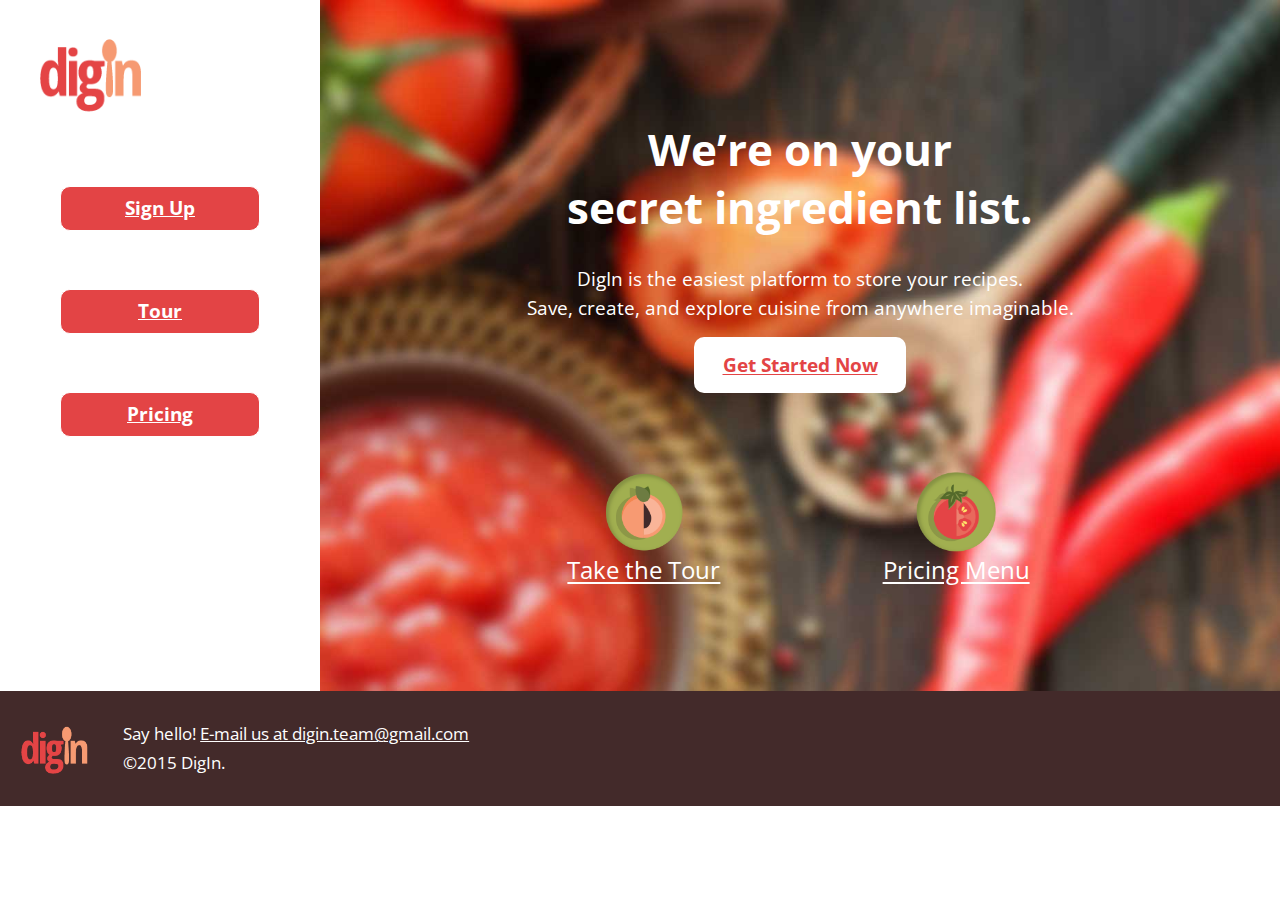
<file: index.html>
<!DOCTYPE html>
<html lang="en-ca">
<head>
  <link href="images/favicon.ico" rel="shortcut icon">
  <meta charset="utf-8">
  <title>Store recipes online | DigIn</title>
  <link href="css/modules.css" rel="stylesheet">
  <link href="css/type.css" rel="stylesheet">
  <link href="css/grid.css" rel="stylesheet">
  <link href="css/main.css" rel="stylesheet">
  <meta name="handheldfriendly" content="true">
  <meta name="mobileoptimized" content="240">
  <meta name="viewport" content="width=device-width,intial-scale=1">
  <link href='https://fonts.googleapis.com/css?family=Open+Sans+Condensed:300,700' rel='stylesheet' type='text/css'>

</head>
<body>

  <ul class="skip-links">
    <li><a href="#main">Skip to main content</a></li>
    <li><a href="#nav">Skip to navigation</a></li>
  </ul>

<div class="grid">
<header id="top" class="unit xs-1 s-1 m-1-4 l-1-4 pad-t pad-b">
  <div class="grid">
<div class="unit xs-1-2 s-1-2 m-1 l-1">
  <a  class="masthead" role="banner" href="index.html"><img class="gutter text-center headerlogo" src="images/logo.png" alt="DigIn"></a>
</div>

<div class="unit xs-1-2 s-1-2 m-1 l-1 gutter">
   <nav class="pad-t" role="navigation">
     <input type="checkbox" class="nav-check" id="nav-check">
     <label class="nav-label" for="nav-check"><img src="images/toggle.png" alt="open navigation."></label>

      <ul class="list-group text-center bold button nav">
        <li class="pad-t pad-b"><a class="gutter island-1-4" href="signup.html">Sign Up</a></li>
        <li class="pad-t pad-b"><a class="gutter island-1-4" href="tour.html">Tour</a></li>
        <li class="pad-t pad-b"><a class="gutter island-1-4" href="pricing.html">Pricing</a></li>
      </ul>
  </nav>

  </div>
</header>


<main role="main" id="main" class="unit xs-1 s-1 m-3-4 l-3-4">
<div class="text-center">
<div class="hero">
<div class="hero-content">
    <h1 class="yotta">We’re on your<br>secret ingredient list.</h1>
    <p>DigIn is the easiest platform to store your recipes.<br>Save, create, and explore cuisine from anywhere imaginable.</p>

    <div class="grid xs-1 s-1 m-1 l-1 xl-1 pad-b  herobutton">
      <div class="unit xs-1 s-1 m-1 l-1 xl-1 pad-b-2">
        <a class="bold gutter pad-top-half pad-bottom-half" href="signup.html">Get Started Now</a>
      </div>
    </div>


    <div class="unit xs-1 s-1 m-1-3 l-1-3 push-0 text-center buckets padding-bottom pad-t">
          <div class="">
            <a href="tour.html"><img class="iconimg" src="images/peach.png" alt="peach icon."></a>
              <a href="tour.html" class="push-0 giga text-center pad-t-1-2 whitelink">Take the Tour</a>

          </div>
        </div>


    <div class="unit xs-1 s-1 m-1-3 l-1-3 push-0 text-center buckets padding-bottom pad-t">
      <div class="">
        <a href="tour.html"><img class="iconimg" src="images/tomato.png" alt="tomato icon."></a>
        <a href="pricing.html" class="push-0 giga text-center pad-t-1-2 whitelink">Pricing Menu</a>
      </div>
  </div>
</div>
</div>

  </div>
</main>
</div>

<footer role="contentinfo" class="pad-t">
<div class="unit xs-1 s-1 m-1 l-1">
     <div class="unit xs-1 s-1 m-1 l-1">
       <div class="media">
         <div class="media__img gutter-1-2">
           <img class="logo" src="images/logo.png" alt="DigIn">
         </div>
         <div class="media__body gutter-1-2">
           <p class="milli">Say hello! <a class="whitelink" href="">E-mail us at digin.team@gmail.com</a><br>©2015 DigIn.</br></p>
         </div>
       </div>
     </div>
   </div>
</footer>

</body>
</html>
</file>
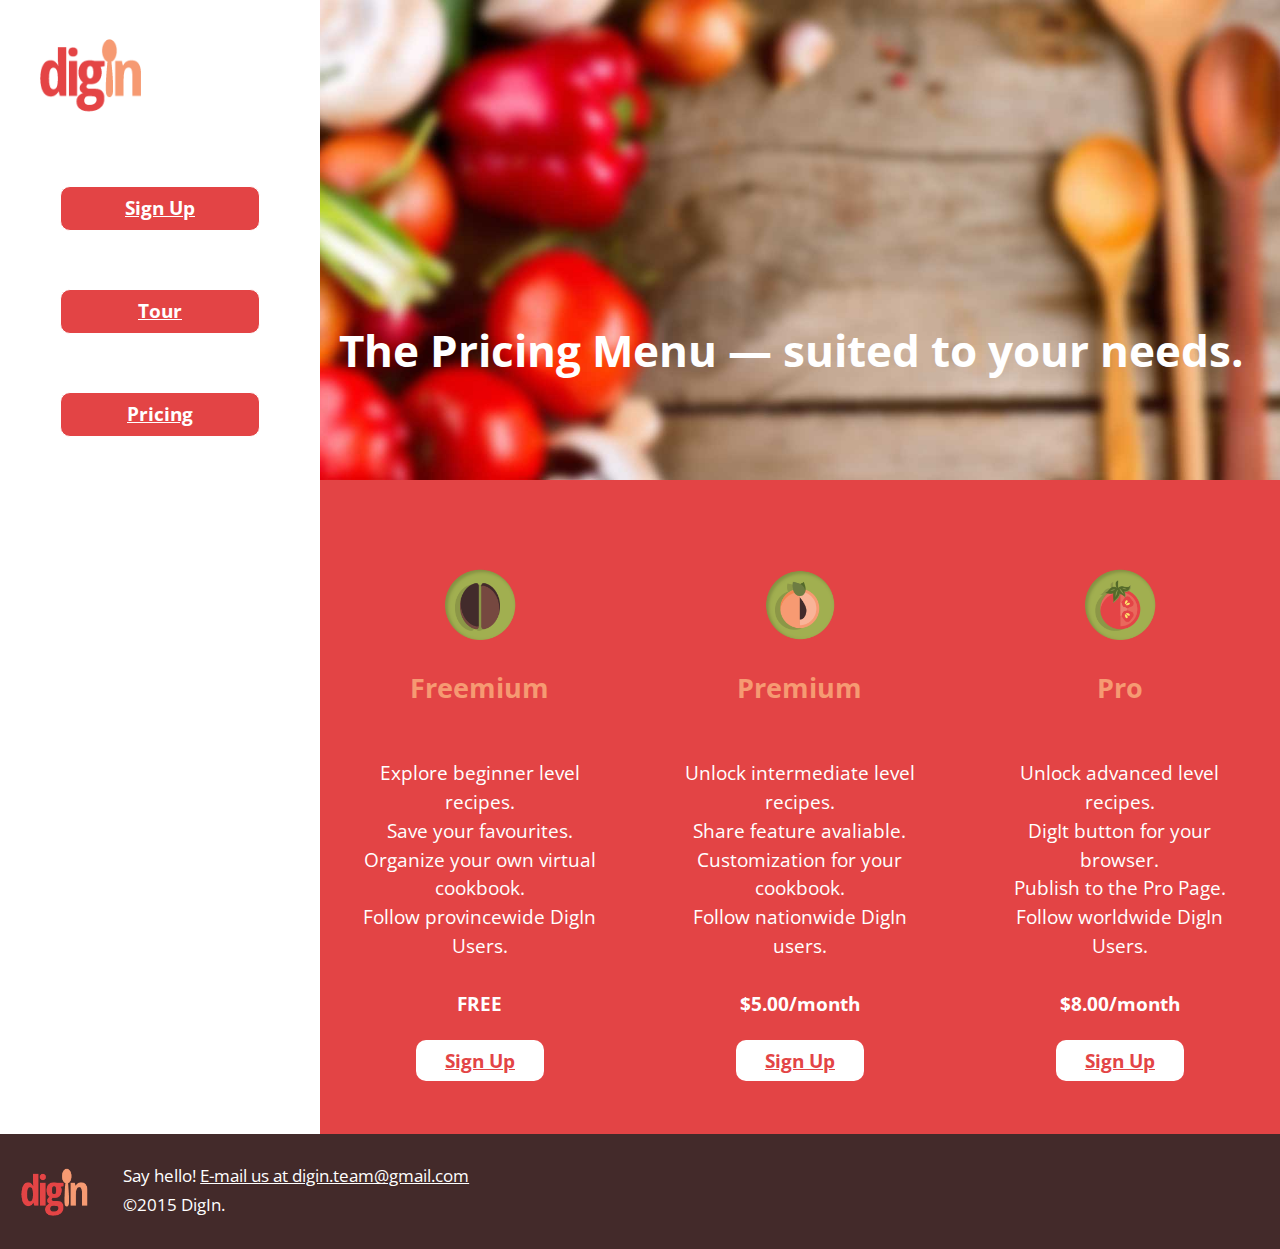
<file: pricing.html>
<!DOCTYPE html>
<html lang="en-ca">
<head>
  <link href="images/favicon.ico" rel="shortcut icon">
  <meta charset="utf-8">
  <title>Store recipes online | DigIn</title>
  <link href="css/modules.css" rel="stylesheet">
  <link href="css/type.css" rel="stylesheet">
  <link href="css/grid.css" rel="stylesheet">
  <link href="css/main.css" rel="stylesheet">
  <meta name="handheldfriendly" content="true">
  <meta name="mobileoptimized" content="240">
  <meta name="viewport" content="width=device-width,intial-scale=1">
  <link href='https://fonts.googleapis.com/css?family=Open+Sans+Condensed:300,700' rel='stylesheet' type='text/css'>

  <ul class="skip-links">
    <li><a href="#main">Skip to main content</a></li>
    <li><a href="#nav">Skip to navigation</a></li>
  </ul>

  <div class="grid">
  <header id="top" class="unit xs-1 s-1 m-1-4 l-1-4 pad-t pad-b">
  <div class="grid">
  <div class="unit xs-1-2 s-1-2 m-1 l-1">
  <a  class="masthead" role="banner" href="index.html"><img class="gutter text-center headerlogo" src="images/logo.png" alt="DigIn"></a>
  </div>

  <div class="unit xs-1-2 s-1-2 m-1 l-1 gutter">
   <nav class="pad-t" role="navigation">
     <input type="checkbox" class="nav-check" id="nav-check">
     <label class="nav-label" for="nav-check"><img src="images/toggle.png" alt="open navigation."></label>

      <ul class="list-group text-center bold button nav">
        <li class="pad-t pad-b"><a class="gutter island-1-4" href="signup.html">Sign Up</a></li>
        <li class="pad-t pad-b"><a class="gutter island-1-4" href="tour.html">Tour</a></li>
        <li class="pad-t pad-b"><a class="gutter island-1-4" href="pricing.html">Pricing</a></li>
      </ul>
  </nav>

  </div>
  </header>


  <main id="main" class="unit xs-1 s-1 m-3-4 l-3-4">
    <div class="text-left">
      <div class="hero2">
      <div class="hero-content2">
      <h2 class="yotta">The Pricing Menu — suited to your needs.</h2>
    </div>
  </div>
  </div>


<div class="grid">

  <div class="unit xs-1 s-1 m-1-3 l-1-3 gutter pad-t-2 pad-b text-center">
    <h3 class="bean">Freemium</h3>
    <ul class="list-group">

      <li>Explore beginner level recipes.</li>
      <li>Save your favourites.</li>
      <li>Organize your own virtual cookbook.</li>
      <li>Follow provincewide DigIn Users.</li>
    </ul>
      <p class="bold">FREE</p>
    <div class="herobutton pad-b"><a class="bold gutter island-1-4" href="signup.html">Sign Up</a></div>
</div>


  <div class="unit xs-1 s-1 m-1-3 l-1-3 gutter pad-t-2 pad-b text-center">
    <h3 class="peach">Premium</h3>
    <ul class="list-group">
      <li>Unlock intermediate level recipes.</li>
      <li>Share feature avaliable.</li>
      <li>Customization for your cookbook.</li>
      <li>Follow nationwide DigIn users.</li>
    </ul>
    <p class="bold">$5.00/month</p>
    <div class="herobutton pad-b"><a class="bold gutter island-1-4" href="signup.html">Sign Up</a></div>
</div>


  <div class="unit xs-1 s-1 m-1-3 l-1-3 gutter pad-t-2 pad-b text-center">
    <h3 class="tomato">Pro</h3>
    <ul class="list-group">
      <li>Unlock advanced level recipes.</li>
      <li>DigIt button for your browser.</li>
      <li>Publish to the Pro Page.</li>
      <li>Follow worldwide DigIn Users.</li>
    </ul>
    <p class="bold">$8.00/month</p>
    <div class="herobutton pad-b"><a class="bold gutter island-1-4" href="signup.html">Sign Up</a></div>
</div>



</main>


  </div>
</div>

<footer role="contentinfo" class="pad-t">
<div class="unit xs-1 s-1 m-1 l-1">
     <div class="unit xs-1 s-1 m-1 l-1">
       <div class="media">
         <div class="media__img gutter-1-2">
           <img class="logo" src="images/logo.png" alt="DigIn">
         </div>
         <div class="media__body gutter-1-2">
           <p class="milli">Say hello! <a class="whitelink" href="">E-mail us at digin.team@gmail.com</a><br>©2015 DigIn.</br></p>
         </div>
       </div>
     </div>
   </div>
</footer>


</body>
</html>
</file>
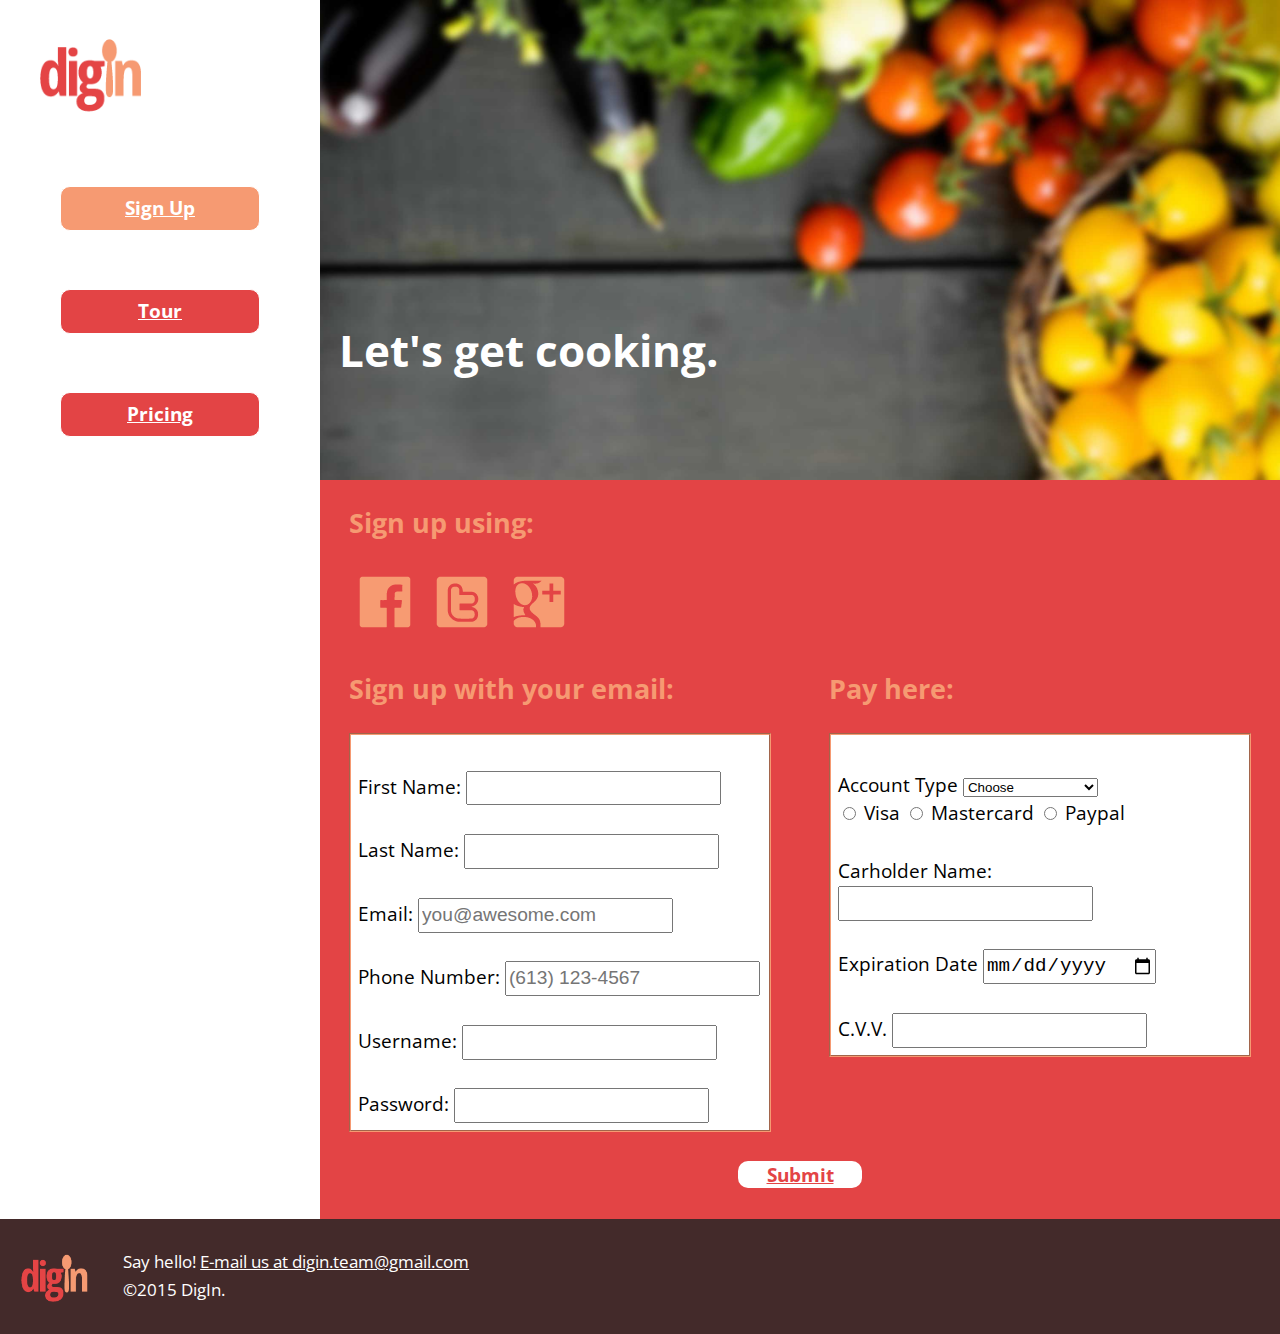
<file: signup.html>
<!DOCTYPE html>
<html lang="en-ca">
<head>
  <link href="images/favicon.ico" rel="shortcut icon">
  <meta charset="utf-8">
  <title>Store recipes online | DigIn</title>
  <link href="css/modules.css" rel="stylesheet">
  <link href="css/type.css" rel="stylesheet">
  <link href="css/grid.css" rel="stylesheet">
  <link href="css/main.css" rel="stylesheet">
  <meta name="handheldfriendly" content="true">
  <meta name="mobileoptimized" content="240">
  <meta name="viewport" content="width=device-width,intial-scale=1">
  <link href='https://fonts.googleapis.com/css?family=Open+Sans+Condensed:300,700' rel='stylesheet' type='text/css'>

</head>
<body>

  <ul class="skip-links">
    <li><a href="#main">Skip to main content</a></li>
    <li><a href="#nav">Skip to navigation</a></li>
  </ul>

<div class="grid">
<header id="top" class="unit xs-1 s-1 m-1-4 l-1-4 pad-t pad-b">
  <div class="grid">
<div class="unit xs-1-2 s-1-2 m-1 l-1">
  <a  class="masthead" role="banner" href="index.html"><img class="gutter text-center headerlogo" src="images/logo.png" alt="DigIn"></a>
</div>


<div class="unit xs-1-2 s-1-2 m-1 l-1">
   <nav class="pad-t" role="navigation">
     <input type="checkbox" class="nav-check" id="nav-check">
     <label class="nav-label" for="nav-check"><img src="images/toggle.png" alt="open navigation."></label>

      <ul class="list-group text-center bold button nav">
        <li class="pad-t pad-b"><a class="gutter island-1-4 active" href="signup.html">Sign Up</a></li>
        <li class="pad-t pad-b"><a class="gutter island-1-4" href="tour.html">Tour</a></li>
        <li class="pad-t pad-b"><a class="gutter island-1-4" href="pricing.html">Pricing</a></li>
      </ul>
  </nav>
  </div>
  </div>
</header>


  <main role="main" id="main" class="unit xs-1 s-1 m-3-4 l-3-4">
    <div class="text-left">
      <div class="hero4">
      <div class="hero-content4">
      <h2 class="yotta">Let's get cooking.</h2>
    </div>
  </div>
  </div>
<div class="unit xs-1 s-1 m-1-2 gutter">
  <h3 class="pad-t"> Sign up using:</h3>
  <a href="https://www.facebook.com/"><img src="images/facebook.png"></a>
  <a href="https://twitter.com/?lang=en"><img src="images/twitter.png"></a>
  <a href="https://plus.google.com/getstarted/getstarted?fww=1"><img src="images/google.png"></a>

</div>

<form action="https://formspree.io/bisa0014@algonquinlive.com" method="post">

  <div class="grid">
<div class="unit xs-1 s-1 m-1-2 l-1-2 gutter">
<h3 class="pad-t"> Sign up with your email:</h3>
<fieldset>

<div class="pad-t">
  <label for="First Name">First Name:</label>
  <input id="First Name" required name="First Name">
</div>

<div class="pad-t">
  <label for="Last Name">Last Name:</label>
  <input id="Last Name" required name="Last Name">
</div>


  <div class="pad-t">
    <label  for="email">Email:</label>
    <input id="email" type="email" name="email" required placeholder="you@awesome.com">
  </div>

  <div class="pad-t">
    <label  for="Phone Number">Phone Number:</label>
    <input id="Phone Number" type="tel" name="Phone Number" required placeholder="(613) 123-4567">
  </div>

  <div class="pad-t">
    <label  for="username">Username:</label>
    <input id="username" type="username" name="username">
  </div>

  <div class="pad-t">
    <label  for="password">Password:</label>
    <input id="password" type="password" name="password">
  </div>


</fieldset>
</div>

<div class="unit xs-1 s-1 m-1-2 l-1-2 gutter">
  <h3 class="pad-t">Pay here:</h3>
<fieldset>
  <div class="pad-t">
    <label for="account type">Account Type</label>
    <select id="account type" name="_account type">
      <option>Choose</option>
      <option>Freemium $0</option>
      <option>Premium $5/month</option>
      <option>Pro $8/month</option>
    </select>
  </div>


    <input id="Visa" type="radio" name="payment">
    <label for="Visa">Visa</label>

    <input id="Mastercard" type="radio" name="feels">
    <label for="Mastercard">Mastercard</label>

    <input id="Paypal" type="radio" name="feels">
    <label for="Paypal">Paypal</label>
    </input>

<div class="pad-t">
  <label  for="Cardholder Name">Carholder Name:</label>
  <input id="Cardholder Name" type="Cardholder Name" name="Cardholder Name">
</div>

<div class="pad-t">
  <label  for="Expiration Date">Expiration Date</label>
  <input id="Expiration Date" type="date" name="expiration">
</div>

<div class="pad-t">
  <label  for="C.V.V.">C.V.V.</label>
  <input id="C.V.V." type="C.V.V." name="C.V.V.">
</div>
</fieldset>
</div>

<div class="herobutton unit xs-1 pad-b text-center">
<a class="bold gutter" href="thanks.html">Submit</a>
</div>




<input type="hidden" name="_next" value="https://heatherann.github.io/dsn1675-saas-website/thanks.html">


</div>
</div>
</form>

</div>



</div>


<footer role="contentinfo" class="pad-t">
<div class="unit xs-1 s-1 m-1 l-1">
     <div class="unit xs-1 s-1 m-1 l-1">
       <div class="media">
         <div class="media__img gutter-1-2">
           <img class="logo" src="images/logo.png" alt="DigIn">
         </div>
         <div class="media__body gutter-1-2">
           <p class="milli">Say hello! <a class="whitelink" href="">E-mail us at digin.team@gmail.com</a><br>©2015 DigIn.</br></p>
         </div>
       </div>
     </div>
   </div>
</footer>

</div>

</body>
</html>
</file>
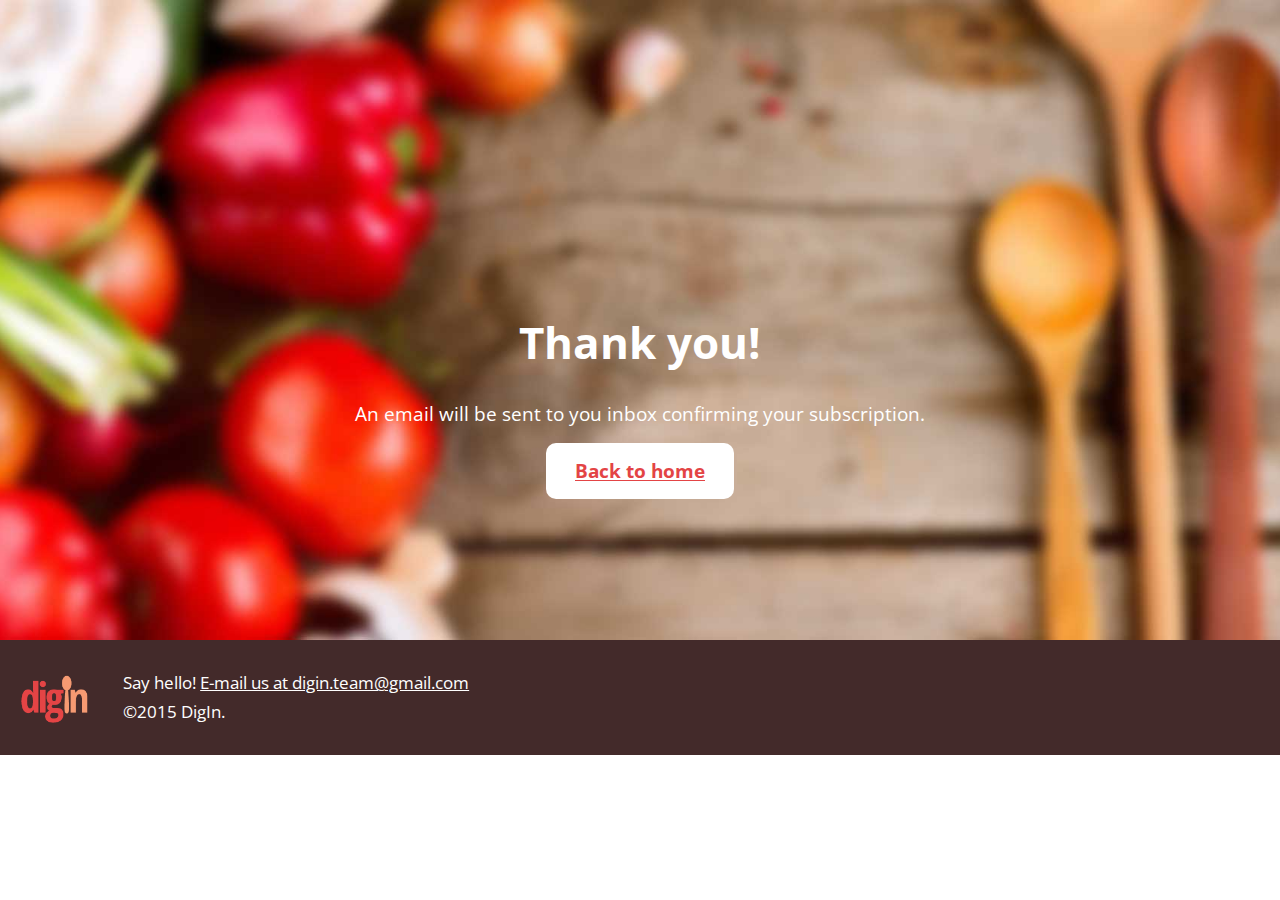
<file: thanks.html>
<!DOCTYPE html>
<html lang="en-ca">
<head>
  <link href="images/favicon.ico" rel="shortcut icon">
  <meta charset="utf-8">
  <title>Store recipes online | DigIn</title>
  <link href="css/modules.css" rel="stylesheet">
  <link href="css/type.css" rel="stylesheet">
  <link href="css/grid.css" rel="stylesheet">
  <link href="css/main.css" rel="stylesheet">
  <meta name="handheldfriendly" content="true">
  <meta name="mobileoptimized" content="240">
  <meta name="viewport" content="width=device-width,intial-scale=1">
  <link href='https://fonts.googleapis.com/css?family=Open+Sans+Condensed:300,700' rel='stylesheet' type='text/css'>

</head>
<body>
  <div class="hero2">
  <div class="hero-content2 ">
      <h1 class="yotta text-center">Thank you!</h1>
      <p class="text-center">An email will be sent to you inbox confirming your subscription.</p>
      <div class="grid xs-1 s-1 m-1 l-1 xl-1 pad-b  herobutton text-center">
        <div class="unit xs-1 s-1 m-1 l-1 xl-1 pad-b-2">
          <a class="bold gutter pad-top-half pad-bottom-half" href="index.html">Back to home</a>
        </div>
      </div>
    </div>
  </div>

      <footer role="contentinfo" class="pad-t">
      <div class="unit xs-1 s-1 m-1 l-1">
           <div class="unit xs-1 s-1 m-1 l-1">
             <div class="media">
               <div class="media__img gutter-1-2">
                 <img class="logo" src="images/logo.png" alt="DigIn">
               </div>
               <div class="media__body gutter-1-2">
                 <p class="milli">Say hello! <a class="whitelink" href="">E-mail us at digin.team@gmail.com</a><br>©2015 DigIn.</br></p>
               </div>
             </div>
           </div>
         </div>
      </footer>
</body>
</html>
</file>
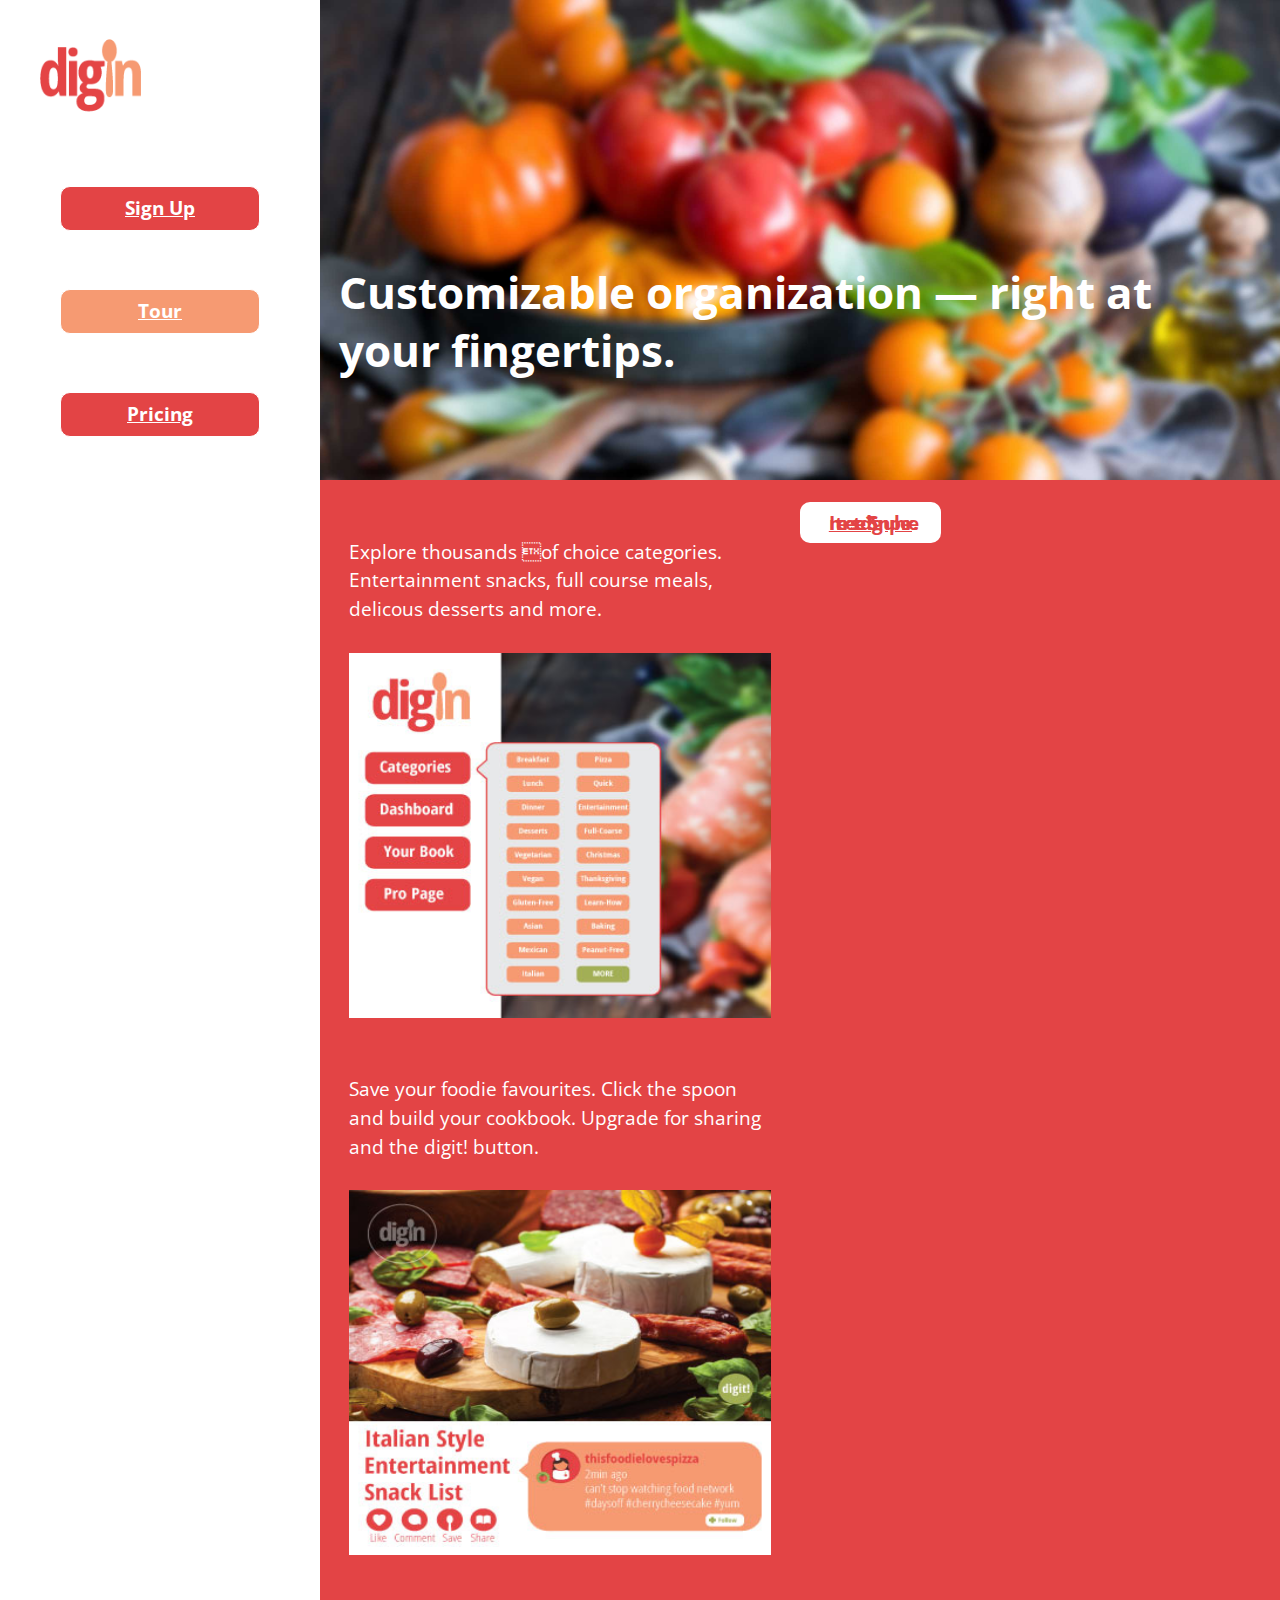
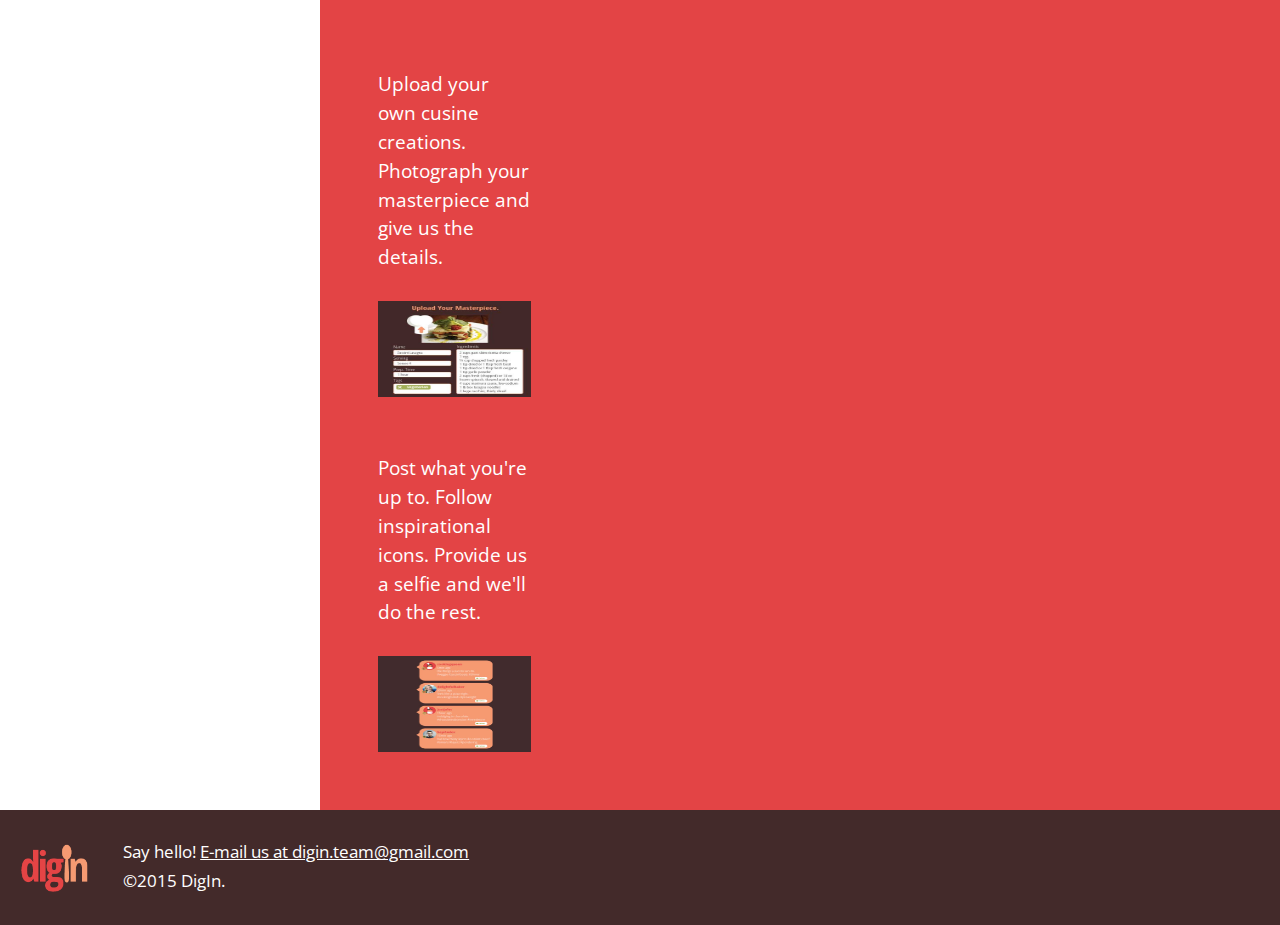
<file: tour.html>
<!DOCTYPE html>
<html lang="en-ca">
<head>
  <link href="images/favicon.ico" rel="shortcut icon">
  <meta charset="utf-8">
  <title>Store recipes online | DigIn</title>
  <link href="css/modules.css" rel="stylesheet">
  <link href="css/type.css" rel="stylesheet">
  <link href="css/grid.css" rel="stylesheet">
  <link href="css/main.css" rel="stylesheet">
  <meta name="handheldfriendly" content="true">
  <meta name="mobileoptimized" content="240">
  <meta name="viewport" content="width=device-width,intial-scale=1">
  <link href='https://fonts.googleapis.com/css?family=Open+Sans+Condensed:300,700' rel='stylesheet' type='text/css'>

</head>
<body>

  <ul class="skip-links">
    <li><a href="#main">Skip to main content</a></li>
    <li><a href="#nav">Skip to navigation</a></li>
  </ul>

<div class="grid">
<header id="top" class="unit xs-1 s-1 m-1-4 l-1-4 pad-t pad-b">
  <div class="grid">
<div class="unit xs-1-2 s-1-2 m-1 l-1">
  <a  class="masthead" role="banner" href="index.html"><img class="gutter text-center headerlogo" src="images/logo.png" alt="DigIn"></a>
</div>


<div class="unit xs-1-2 s-1-2 m-1 l-1">
   <nav class="pad-t" role="navigation">
     <input type="checkbox" class="nav-check" id="nav-check">
     <label class="nav-label" for="nav-check"><img src="images/toggle.png" alt="open navigation."></label>

      <ul class="list-group text-center bold button nav">
        <li class="pad-t pad-b"><a class="gutter island-1-4" href="signup.html">Sign Up</a></li>
        <li class="pad-t pad-b"><a class="gutter island-1-4 active" href="tour.html">Tour</a></li>
        <li class="pad-t pad-b"><a class="gutter island-1-4" href="pricing.html">Pricing</a></li>
      </ul>
  </nav>
  </div>
  </div>
</header>



  <main id="main" class="unit xs-1 s-1 m-3-4 l-3-4">
    <div class="text-left">
      <div class="hero3">
      <div class="hero-content3">
      <h2 class="yotta">Customizable organization — right at your fingertips.</h2>
    </div>
  </div>
</div>

<div class="grid">
  <div class="unit xs-1 s-1 m-1-2 l-1-2 gutter pad-t-2">
      <p>Explore thousands of choice categories. Entertainment snacks, full course meals, delicous desserts and more.</p>
    <div class="embed embed--1by1">
      <img class="pad-b-2 img-flex embed__item" src="images/categories.jpg" alt="How categories will be listed.">
    </div>
      <p>Save your foodie favourites. Click the spoon and build your cookbook. Upgrade for sharing and the digit! button.</p>

    <div class="embed embed--1by1">
      <img class="pad-b-2 img-flex embed__item" src="images/save.jpg" alt="How recipe posts will be presented.">
  </div>

  <div class="unit xs-1 s-1 m-1-2 l-1-2 gutter pad-t-2">
    <p>Upload your own cusine creations. Photograph your masterpiece and give us the details.</p>
  <div class="embed embed--1by1">
    <img class="img-flex pad-b-2 embed__item" src="images/upload.jpg" alt="Category, descrption, ingredients, steps.">
  </div>

    <p>Post what you're up to. Follow inspirational icons. Provide us a selfie and we'll do the rest.</p>
  <div class="embed embed--1by1">
    <img class="pad-b-2 img-flex embed__item" src="images/profile.jpg" alt="Display picture and account type. Freemium, Premium, or Pro.">
  </div>
  </div>

</div>
<div class="herobutton text-center pad-t pad-b-2">
  <a class="bold gutter island-1-4" href="signup.html">Interested? Sign up here.</a>
</div>
</main>
</div>

<footer role="contentinfo" class="pad-t">
<div class="unit xs-1 s-1 m-1 l-1">
     <div class="unit xs-1 s-1 m-1 l-1">
       <div class="media">
         <div class="media__img gutter-1-2">
           <img class="logo" src="images/logo.png" alt="DigIn">
         </div>
         <div class="media__body gutter-1-2">
           <p class="milli">Say hello! <a class="whitelink" href="">E-mail us at digin.team@gmail.com</a><br>©2015 DigIn.</br></p>
         </div>
       </div>
     </div>
   </div>
</footer>

</main>
</body>
</html>
</file>
<file: css/modules.css>
/*!
 * Modulifier || Code released under the UNLICENSE
 * Code under other copyrights & licenses listed below.
 * http://modulifier.web-dev.tools/#responsive;images;list-group;embed;media-object;accessibility;print
 */

@-moz-viewport { width: device-width; scale: 1; }
@-ms-viewport { width: device-width; scale: 1; }
@-o-viewport { width: device-width; scale: 1; }
@-webkit-viewport { width: device-width; scale: 1; }
@viewport { width: device-width; scale: 1; }

html {
  box-sizing: border-box;
  -moz-text-size-adjust: 100%;
  -ms-text-size-adjust: 100%;
  -webkit-text-size-adjust: 100%;
  text-size-adjust: 100%;
}

*, *::before, *::after {
  box-sizing: inherit;
}

body {
  margin: 0;
}

article, aside, details, figcaption, figure,
footer, header, main, menu, nav, section, summary {
  display: block;
}

audio, canvas, progress, video {
  display: inline-block;
  vertical-align: baseline;
}

template {
  display: none;
}

img {
  border: 0;
}

.img-flex {
  display: block;
  width: 100%;
}

svg:not(:root) {
  overflow: hidden;
}

svg {
  fill: currentColor;
  stroke: currentColor;
}

.image-replacement, .ir {
  overflow: hidden;
  direction: ltr;
  text-align: left;
  text-indent: 100%;
  white-space: nowrap;
}

.list-group {
  padding-left: 0;
  list-style-type: none;
}

.list-group > dd {
  margin-left: 0;
}

.list-group--inline::before,
.list-group--inline::after {
  content: "";
  display: table;
}

.list-group--inline::after {
  clear: both;
}

.list-group--inline > li {
  display: inline-block;
}

.list-group--inline > dt {
  clear: left;
  float: left;
  width: 11em;
}

.list-group--inline > dd {
  float: left;
  min-width: 12em;
}

.embed {
  margin-left: 0;
  margin-right: 0;
  overflow: hidden;
  position: relative;
  width: 100%;
}

.embed--1by1 {
  padding-top: 100%; /* Square */
}

.embed--4by3 {
  padding-top: 75%; /* Traditional TV/computer screens */
}

.embed--iso216 {
  padding-top: 70.92%; /* A-standard paper sizes */
}

.embed--3by2 {
  padding-top: 66.6%; /* Classic 35 mm film & most digital photos, landscape */
}

.embed--2by3 {
  padding-top: 150%; /* Classic 35 mm film & most digital photos, portrait */
}

.embed--golden {
  padding-top: 61.8%; /* The Golden Ratio */
}

.embed--16by9 {
  padding-top: 56.25%; /* HD TV */
}

.embed--185by100 {
  padding-top: 54.05%; /* Common widescreen cinema */
}

.embed--24by10 {
  padding-top: 41.667%; /* Widescreen cinema: 2.4:1 */;
}

.embed--3by1 {
  padding-top: 33.3333%; /* Panorama photos */
}

.embed--4by1 {
  padding-top: 25%; /* Polyvision */
}

.embed__item {
  height: 100%;
  left: 0;
  position: absolute;
  top: 0;
  width: 100%;
}

.media {
  overflow: hidden;
}

.media__img {
  float: left;
}

.media__img--reversed {
  float: right;
}

.media__img--stacked {
  float: none;
}

.media__body {
  overflow: hidden;
  min-width: 12em; /* Slightly less than 200px, responsiveness built in */
}

a:hover, a:active {
  outline: none;
}

a:focus, [tabindex="0"]:focus,
input:focus, textarea:focus, button:focus {
  outline: 3px solid #000;
  outline-offset: 3px;
}

.skip-links {
  margin: 0;
  padding: 0;
  list-style-type: none;
}

.skip-links a {
  padding: 0.5em 0.75em;
  position: absolute;
  top: -3em;
  z-index: 10000; /* To make sure they're always on top */
  background-color: #000;
  color: #fff;
  font-size: 1.125rem;
  font-weight: bold;
  text-decoration: none;
}

.skip-links a:focus {
  top: 0;
}

.print-only {
  display: none;
  visibility: hidden;
}

@media print {

  .no-print {
    display: none;
    visibility: hidden;
  }

  .print-only {
    display: block;
    visibility: visible;
  }

  /*!
   * (c) HTML5 Boilerplate || MIT License
   *     https://html5boilerplate.com/
   */

  *, *:before, *:after, *:first-letter, *:first-line {
    background: none transparent !important;
    color: #000 !important;
    box-shadow: none !important;
    text-shadow: none !important;
  }

  a, a:visited {
    text-decoration: underline;
  }

  a[href]:after {
    content: " (" attr(href) ")";
  }

  abbr[title]:after {
    content: " (" attr(title) ")";
  }

  a[href^="#"]:after,
  a[href^="javascript:"]:after {
    content: "";
  }

  pre, blockquote {
    page-break-inside: avoid;
  }

  thead {
    display: table-header-group;
  }

  tr, img {
    page-break-inside: avoid;
  }

  p, h1, h2, h3, h4, h5, h6 {
    orphans: 3;
    widows: 3;
  }

  h1, h2, h3, h4, h5, h6 {
    page-break-after: avoid;
  }

  /*! End HTML5 Boilerplate code */
}
</file>
<file: css/type.css>
/*
  Typografier || Code released under the UNLICENSE
  http://typografier.web-dev.tools/#0,100,1.3,1.067;38,110,1.4,1.125;60,120,1.5,1.125;90,130,1.5,1.125
*/

html {
  font-size: 100%;
  line-height: 1.3;
}

a {
  background-color: transparent;
}

sub, sup {
  font-size: 75%;
  line-height: 1px;
  position: relative;
  vertical-align: baseline;
}

sup {
  top: -0.5em;
}

sub {
  bottom: -0.25em;
}

pre, code, kbd, samp {
  font-size: 100%;
}

abbr[title] {
  border-bottom: 1px dotted;
  text-decoration: none;
}

b, strong {
  font-weight: bold;
}

dfn, caption {
  font-style: italic;
}

hr {
  border: 0;
  border-top: 1px solid;
  height: 0;
}

table {
  border-collapse: collapse;
  border-spacing: 0;
  width: 100%;
}

th, td {
  border-bottom: 1px solid;
  text-align: left;
}

thead th {
  vertical-align: bottom;
}

.text-left {
  text-align: left;
}

.text-right {
  text-align: right;
}

.text-center {
  text-align: center;
}

.normal {
  font-weight: normal;
}

.bold {
  font-weight: bold;
}

.italic {
  font-style: italic;
}

.text-upper {
  text-transform: uppercase;
}

.text-lower {
  text-transform: lowercase;
}

h1, h2, h3, h4, h5, h6,
p, ul, ol, dl, dd, figure,
blockquote, details, hr,
fieldset, pre, table {
  margin: 0 0 1.3rem;
}

.yotta {
  font-size: 1.5745rem;
  line-height: 1.6513;
}

.zetta {
  font-size: 1.4757rem;
  line-height: 1.7619;
}

h1, .exa {
  font-size: 1.3830rem;
  line-height: 1.8800;
}

h2, .peta {
  font-size: 1.2962rem;
  line-height: 1.0030;
}

h3, .tera {
  font-size: 1.2148rem;
  line-height: 1.0702;
}

h4, .giga {
  font-size: 1.1385rem;
  line-height: 1.1419;
}

h5, .mega {
  font-size: 1.0670rem;
  line-height: 1.2184;
}

h6, .kilo, input, textarea {
  font-size: 1.0000rem;
  line-height: 1.3000;
}

small, .milli {
  font-size: 0.9372rem;
  line-height: 1.3871;
}

.micro {
  font-size: 0.8784rem;
  line-height: 1.4800;
}

.push {
  margin-bottom: 1.3rem;
}

.push-none, .push-0 {
  margin-bottom: 0;
}

.push-double, .push-2 {
  margin-bottom: 2.6000rem;
}

.push-half, .push-1-2 {
  margin-bottom: 0.6500rem;
}

.push-quarter, .push-1-4 {
  margin-bottom: 0.3250rem;
}

.push-right-quarter, .push-r-1-4 {
  margin-right: 0.3250rem;
}

.push-right-half, .push-r-1-2 {
  margin-right: 0.6500rem;
}

.push-right, .push-r {
  margin-right: 1.3rem;
}

.pad-top, .pad-t {
  padding-top: 1.3rem;
}

.pad-bottom, .pad-b {
  padding-bottom: 1.3rem;
}

.pad-top-double, .pad-t-2 {
  padding-top: 2.6000rem;
}

.pad-bottom-double, .pad-b-2 {
  padding-bottom: 2.6000rem;
}

.pad-top-half, .pad-t-1-2 {
  padding-top: 0.6500rem;
}

.pad-bottom-half, .pad-b-1-2 {
  padding-bottom: 0.6500rem;
}

.pad-top-quarter, .pad-t-1-4 {
  padding-top: 0.3250rem;
}

.pad-bottom-quarter, .pad-b-1-4 {
  padding-bottom: 0.3250rem;
}

.island {
  padding: 1.3rem;
}

.island-double, .island-2 {
  padding: 2.6000rem;
}

.island-half, .island-1-2 {
  padding: 0.6500rem;
}

.island-quarter, .island-1-4,
td, th, fieldset {
  padding: 0.3250rem;
}

.gutter {
  padding-left: 1.3rem;
  padding-right: 1.3rem;
}

.gutter-double, .gutter-2 {
  padding-left: 2.6000rem;
  padding-right: 2.6000rem;
}

.gutter-half, .gutter-1-2 {
  padding-left: 0.6500rem;
  padding-right: 0.6500rem;
}

.gutter-quarter, .gutter-1-4 {
  padding-left: 0.3250rem;
  padding-right: 0.3250rem;
}

@media only screen and (min-width: 38em) {

html {
  font-size: 110%;
  line-height: 1.4;
}

h1, h2, h3, h4, h5, h6,
p, ul, ol, dl, dd, figure,
blockquote, details, hr,
fieldset, pre, table {
  margin: 0 0 1.4rem;
}

.yotta {
  font-size: 2.2807rem;
  line-height: 1.2277;
}

.zetta {
  font-size: 2.0273rem;
  line-height: 1.3812;
}

h1, .exa {
  font-size: 1.8020rem;
  line-height: 1.5538;
}

h2, .peta {
  font-size: 1.6018rem;
  line-height: 1.7480;
}

h3, .tera {
  font-size: 1.4238rem;
  line-height: 1.9665;
}

h4, .giga {
  font-size: 1.2656rem;
  line-height: 1.1062;
}

h5, .mega {
  font-size: 1.1250rem;
  line-height: 1.2444;
}

h6, .kilo, input, textarea {
  font-size: 1.0000rem;
  line-height: 1.4000;
}

small, .milli {
  font-size: 0.8889rem;
  line-height: 1.5750;
}

.micro {
  font-size: 0.7901rem;
  line-height: 1.7719;
}

.push {
  margin-bottom: 1.4rem;
}

.push-none, .push-0 {
  margin-bottom: 0;
}

.push-double, .push-2 {
  margin-bottom: 2.8000rem;
}

.push-half, .push-1-2 {
  margin-bottom: 0.7000rem;
}

.push-quarter, .push-1-4 {
  margin-bottom: 0.3500rem;
}

.push-right-quarter, .push-r-1-4 {
  margin-right: 0.3500rem;
}

.push-right-half, .push-r-1-2 {
  margin-right: 0.7000rem;
}

.push-right, .push-r {
  margin-right: 1.4rem;
}

.pad-top, .pad-t {
  padding-top: 1.4rem;
}

.pad-bottom, .pad-b {
  padding-bottom: 1.4rem;
}

.pad-top-double, .pad-t-2 {
  padding-top: 2.8000rem;
}

.pad-bottom-double, .pad-b-2 {
  padding-bottom: 2.8000rem;
}

.pad-top-half, .pad-t-1-2 {
  padding-top: 0.7000rem;
}

.pad-bottom-half, .pad-b-1-2 {
  padding-bottom: 0.7000rem;
}

.pad-top-quarter, .pad-t-1-4 {
  padding-top: 0.3500rem;
}

.pad-bottom-quarter, .pad-b-1-4 {
  padding-bottom: 0.3500rem;
}

.island {
  padding: 1.4rem;
}

.island-double, .island-2 {
  padding: 2.8000rem;
}

.island-half, .island-1-2 {
  padding: 0.7000rem;
}

.island-quarter, .island-1-4,
td, th, fieldset {
  padding: 0.3500rem;
}

.gutter {
  padding-left: 1.4rem;
  padding-right: 1.4rem;
}

.gutter-double, .gutter-2 {
  padding-left: 2.8000rem;
  padding-right: 2.8000rem;
}

.gutter-half, .gutter-1-2 {
  padding-left: 0.7000rem;
  padding-right: 0.7000rem;
}

.gutter-quarter, .gutter-1-4 {
  padding-left: 0.3500rem;
  padding-right: 0.3500rem;
}

}

@media only screen and (min-width: 60em) {

html {
  font-size: 120%;
  line-height: 1.5;
}

h1, h2, h3, h4, h5, h6,
p, ul, ol, dl, dd, figure,
blockquote, details, hr,
fieldset, pre, table {
  margin: 0 0 1.5rem;
}

.yotta {
  font-size: 2.2807rem;
  line-height: 1.3154;
}

.zetta {
  font-size: 2.0273rem;
  line-height: 1.4798;
}

h1, .exa {
  font-size: 1.8020rem;
  line-height: 1.6648;
}

h2, .peta {
  font-size: 1.6018rem;
  line-height: 1.8729;
}

h3, .tera {
  font-size: 1.4238rem;
  line-height: 1.0535;
}

h4, .giga {
  font-size: 1.2656rem;
  line-height: 1.1852;
}

h5, .mega {
  font-size: 1.1250rem;
  line-height: 1.3333;
}

h6, .kilo, input, textarea {
  font-size: 1.0000rem;
  line-height: 1.5000;
}

small, .milli {
  font-size: 0.8889rem;
  line-height: 1.6875;
}

.micro {
  font-size: 0.7901rem;
  line-height: 1.8984;
}

.push {
  margin-bottom: 1.5rem;
}

.push-none, .push-0 {
  margin-bottom: 0;
}

.push-double, .push-2 {
  margin-bottom: 3.0000rem;
}

.push-half, .push-1-2 {
  margin-bottom: 0.7500rem;
}

.push-quarter, .push-1-4 {
  margin-bottom: 0.3750rem;
}

.push-right-quarter, .push-r-1-4 {
  margin-right: 0.3750rem;
}

.push-right-half, .push-r-1-2 {
  margin-right: 0.7500rem;
}

.push-right, .push-r {
  margin-right: 1.5rem;
}

.pad-top, .pad-t {
  padding-top: 1.5rem;
}

.pad-bottom, .pad-b {
  padding-bottom: 1.5rem;
}

.pad-top-double, .pad-t-2 {
  padding-top: 3.0000rem;
}

.pad-bottom-double, .pad-b-2 {
  padding-bottom: 3.0000rem;
}

.pad-top-half, .pad-t-1-2 {
  padding-top: 0.7500rem;
}

.pad-bottom-half, .pad-b-1-2 {
  padding-bottom: 0.7500rem;
}

.pad-top-quarter, .pad-t-1-4 {
  padding-top: 0.3750rem;
}

.pad-bottom-quarter, .pad-b-1-4 {
  padding-bottom: 0.3750rem;
}

.island {
  padding: 1.5rem;
}

.island-double, .island-2 {
  padding: 3.0000rem;
}

.island-half, .island-1-2 {
  padding: 0.7500rem;
}

.island-quarter, .island-1-4,
td, th, fieldset {
  padding: 0.3750rem;
}

.gutter {
  padding-left: 1.5rem;
  padding-right: 1.5rem;
}

.gutter-double, .gutter-2 {
  padding-left: 3.0000rem;
  padding-right: 3.0000rem;
}

.gutter-half, .gutter-1-2 {
  padding-left: 0.7500rem;
  padding-right: 0.7500rem;
}

.gutter-quarter, .gutter-1-4 {
  padding-left: 0.3750rem;
  padding-right: 0.3750rem;
}

}

@media only screen and (min-width: 90em) {

html {
  font-size: 130%;
  line-height: 1.5;
}

h1, h2, h3, h4, h5, h6,
p, ul, ol, dl, dd, figure,
blockquote, details, hr,
fieldset, pre, table {
  margin: 0 0 1.5rem;
}

.yotta {
  font-size: 2.2807rem;
  line-height: 1.3154;
}

.zetta {
  font-size: 2.0273rem;
  line-height: 1.4798;
}

h1, .exa {
  font-size: 1.8020rem;
  line-height: 1.6648;
}

h2, .peta {
  font-size: 1.6018rem;
  line-height: 1.8729;
}

h3, .tera {
  font-size: 1.4238rem;
  line-height: 1.0535;
}

h4, .giga {
  font-size: 1.2656rem;
  line-height: 1.1852;
}

h5, .mega {
  font-size: 1.1250rem;
  line-height: 1.3333;
}

h6, .kilo, input, textarea {
  font-size: 1.0000rem;
  line-height: 1.5000;
}

small, .milli {
  font-size: 0.8889rem;
  line-height: 1.6875;
}

.micro {
  font-size: 0.7901rem;
  line-height: 1.8984;
}

.push {
  margin-bottom: 1.5rem;
}

.push-none, .push-0 {
  margin-bottom: 0;
}

.push-double, .push-2 {
  margin-bottom: 3.0000rem;
}

.push-half, .push-1-2 {
  margin-bottom: 0.7500rem;
}

.push-quarter, .push-1-4 {
  margin-bottom: 0.3750rem;
}

.push-right-quarter, .push-r-1-4 {
  margin-right: 0.3750rem;
}

.push-right-half, .push-r-1-2 {
  margin-right: 0.7500rem;
}

.push-right, .push-r {
  margin-right: 1.5rem;
}

.pad-top, .pad-t {
  padding-top: 1.5rem;
}

.pad-bottom, .pad-b {
  padding-bottom: 1.5rem;
}

.pad-top-double, .pad-t-2 {
  padding-top: 3.0000rem;
}

.pad-bottom-double, .pad-b-2 {
  padding-bottom: 3.0000rem;
}

.pad-top-half, .pad-t-1-2 {
  padding-top: 0.7500rem;
}

.pad-bottom-half, .pad-b-1-2 {
  padding-bottom: 0.7500rem;
}

.pad-top-quarter, .pad-t-1-4 {
  padding-top: 0.3750rem;
}

.pad-bottom-quarter, .pad-b-1-4 {
  padding-bottom: 0.3750rem;
}

.island {
  padding: 1.5rem;
}

.island-double, .island-2 {
  padding: 3.0000rem;
}

.island-half, .island-1-2 {
  padding: 0.7500rem;
}

.island-quarter, .island-1-4,
td, th, fieldset {
  padding: 0.3750rem;
}

.gutter {
  padding-left: 1.5rem;
  padding-right: 1.5rem;
}

.gutter-double, .gutter-2 {
  padding-left: 3.0000rem;
  padding-right: 3.0000rem;
}

.gutter-half, .gutter-1-2 {
  padding-left: 0.7500rem;
  padding-right: 0.7500rem;
}

.gutter-quarter, .gutter-1-4 {
  padding-left: 0.3750rem;
  padding-right: 0.3750rem;
}

}
</file>
<file: css/grid.css>
/*
  Gridifier || Code released under the UNLICENSE
  http://gridifier.web-dev.tools/#xs,4,0,0,0;s,4,25,0,0;m,4,38,1,1;l,4,60,1,1
*/

.grid {
  margin: 0;
  padding: 0;
  letter-spacing: -0.31em;
  text-rendering: optimizespeed;
  display: -webkit-flex;
  -webkit-flex-flow: row wrap;
  display: -ms-flexbox;
  -ms-flex-flow: row wrap;
  display: flex;
  flex-flow: row wrap;
}

.grid-bottom {
  -webkit-align-items: flex-end;
  -ms-align-items: flex-end;
  align-items: flex-end;
}

.grid-middle {
  -webkit-align-items: center;
  -ms-align-items: center;
  align-items: center;
}

.grid-stretch {
  -webkit-align-items: stretch;
  -ms-align-items: stretch;
  align-items: stretch;
}

.opera-only :-o-prefocus, .grid {
  word-spacing: -0.43em;
}

.unit {
  letter-spacing: normal;
  text-rendering: auto;
  vertical-align: top;
  word-spacing: normal;
  display: inline-block;
  visibility: visible;
}

.grid-bottom .unit {
  vertical-align: bottom;
}

.grid-middle .unit {
  vertical-align: middle;
}

[class*="unit-push-"],
[class*="unit-pull-"] {
  position: relative;
}

.unit-xs-hidden {
  display: none;
  visibility: hidden;
}

.unit-xs-centered {
  margin: 0 auto;
}

.unit-xs-1, .xs-1 {
  display: block;
  visibility: visible;
  width: 100%;
}

.unit-xs-1-2, .xs-1-2 {
  width: 50.0000%;
}

.unit-xs-1-3, .xs-1-3 {
  width: 33.3333%;
}

.unit-xs-2-3, .xs-2-3 {
  width: 66.6667%;
}

.unit-xs-1-4, .xs-1-4 {
  width: 25.0000%;
}

.unit-xs-3-4, .xs-3-4 {
  width: 75.0000%;
}

.unit-xs-1-2,.xs-1-2,.unit-xs-1-3,.xs-1-3,.unit-xs-2-3,.xs-2-3,.unit-xs-1-4,.xs-1-4,.unit-xs-3-4,.xs-3-4 {
  display: inline-block;
  visibility: visible;
}

@media only screen and (min-width: 25em) {

.unit-s-hidden {
  display: none;
  visibility: hidden;
}

.unit-s-centered {
  margin: 0 auto;
}

.unit-s-1, .s-1 {
  display: block;
  visibility: visible;
  width: 100%;
}

.unit-s-1-2, .s-1-2 {
  width: 50.0000%;
}

.unit-s-1-3, .s-1-3 {
  width: 33.3333%;
}

.unit-s-2-3, .s-2-3 {
  width: 66.6667%;
}

.unit-s-1-4, .s-1-4 {
  width: 25.0000%;
}

.unit-s-3-4, .s-3-4 {
  width: 75.0000%;
}

.unit-s-1-2,.s-1-2,.unit-s-1-3,.s-1-3,.unit-s-2-3,.s-2-3,.unit-s-1-4,.s-1-4,.unit-s-3-4,.s-3-4 {
  display: inline-block;
  visibility: visible;
}

}

@media only screen and (min-width: 38em) {

.unit-m-hidden {
  display: none;
  visibility: hidden;
}

.unit-m-centered {
  margin: 0 auto;
}

.unit-m-1, .m-1 {
  display: block;
  visibility: visible;
  width: 100%;
}

.unit-offset-m-0 {
  margin-left: 0;
}

.unit-push-m-0,
.unit-pull-m-0 {
  left: 0;
}

.unit-m-1-2, .m-1-2 {
  width: 50.0000%;
}

.unit-offset-m-1-2 {
  margin-left: 50.0000%;
}

.unit-push-m-1-2 {
  left: 50.0000%;
}

.unit-pull-m-1-2 {
  left: -50.0000%;
}

.unit-m-1-3, .m-1-3 {
  width: 33.3333%;
}

.unit-offset-m-1-3 {
  margin-left: 33.3333%;
}

.unit-push-m-1-3 {
  left: 33.3333%;
}

.unit-pull-m-1-3 {
  left: -33.3333%;
}

.unit-m-2-3, .m-2-3 {
  width: 66.6667%;
}

.unit-offset-m-2-3 {
  margin-left: 66.6667%;
}

.unit-push-m-2-3 {
  left: 66.6667%;
}

.unit-pull-m-2-3 {
  left: -66.6667%;
}

.unit-m-1-4, .m-1-4 {
  width: 25.0000%;
}

.unit-offset-m-1-4 {
  margin-left: 25.0000%;
}

.unit-push-m-1-4 {
  left: 25.0000%;
}

.unit-pull-m-1-4 {
  left: -25.0000%;
}

.unit-m-3-4, .m-3-4 {
  width: 75.0000%;
}

.unit-offset-m-3-4 {
  margin-left: 75.0000%;
}

.unit-push-m-3-4 {
  left: 75.0000%;
}

.unit-pull-m-3-4 {
  left: -75.0000%;
}

.unit-m-1-2,.m-1-2,.unit-m-1-3,.m-1-3,.unit-m-2-3,.m-2-3,.unit-m-1-4,.m-1-4,.unit-m-3-4,.m-3-4 {
  display: inline-block;
  visibility: visible;
}

}

@media only screen and (min-width: 60em) {

.unit-l-hidden {
  display: none;
  visibility: hidden;
}

.unit-l-centered {
  margin: 0 auto;
}

.unit-l-1, .l-1 {
  display: block;
  visibility: visible;
  width: 100%;
}

.unit-offset-l-0 {
  margin-left: 0;
}

.unit-push-l-0,
.unit-pull-l-0 {
  left: 0;
}

.unit-l-1-2, .l-1-2 {
  width: 50.0000%;
}

.unit-offset-l-1-2 {
  margin-left: 50.0000%;
}

.unit-push-l-1-2 {
  left: 50.0000%;
}

.unit-pull-l-1-2 {
  left: -50.0000%;
}

.unit-l-1-3, .l-1-3 {
  width: 33.3333%;
}

.unit-offset-l-1-3 {
  margin-left: 33.3333%;
}

.unit-push-l-1-3 {
  left: 33.3333%;
}

.unit-pull-l-1-3 {
  left: -33.3333%;
}

.unit-l-2-3, .l-2-3 {
  width: 66.6667%;
}

.unit-offset-l-2-3 {
  margin-left: 66.6667%;
}

.unit-push-l-2-3 {
  left: 66.6667%;
}

.unit-pull-l-2-3 {
  left: -66.6667%;
}

.unit-l-1-4, .l-1-4 {
  width: 25.0000%;
}

.unit-offset-l-1-4 {
  margin-left: 25.0000%;
}

.unit-push-l-1-4 {
  left: 25.0000%;
}

.unit-pull-l-1-4 {
  left: -25.0000%;
}

.unit-l-3-4, .l-3-4 {
  width: 75.0000%;
}

.unit-offset-l-3-4 {
  margin-left: 75.0000%;
}

.unit-push-l-3-4 {
  left: 75.0000%;
}

.unit-pull-l-3-4 {
  left: -75.0000%;
}

.unit-l-1-2,.l-1-2,.unit-l-1-3,.l-1-3,.unit-l-2-3,.l-2-3,.unit-l-1-4,.l-1-4,.unit-l-3-4,.l-3-4 {
  display: inline-block;
  visibility: visible;
}

}

.unit-content-distribute {
  display: -ms-flexbox;
  display: -webkit-flex;
  display: flex;
  -ms-flex-direction: column;
  -webkit-flex-direction: column;
  flex-direction: column;
  -ms-flex-pack: justify;
  -webkit-justify-content: space-between;
  justify-content: space-between;
}

.content-fill {
  -ms-flex-grow: 2;
  -webkit-flex-grow: 2;
  flex-grow: 2;
  max-width: 100%; /* @bugfix: IE 10, 11 */
}

.content-shrink {
  -ms-align-self: center;
  -webkit-align-self: center;
  align-self: center;
}
</file>
<file: css/main.css>
@-moz-viewport { width: device-width; scale: 1; }
@-ms-viewport { width: device-width; scale: 1; }
@-o-viewport { width: device-width; scale: 1; }
@-webkit-viewport { width: device-width; scale: 1; }
@viewport { width: device-width; scale: 1; }

html{
  box-sizing: border-box;
  -moz-text-size-adjust: 100%;
  -ms-text-size-adjust: 100%;
  -webkit-text-size-adjust: 100%;
  text-size-adjust: 100%;
  font-family: sans-serif
}

*, *::before, *::after{
  box-sizing: inherit;
}

body{
  font-family: 'Open Sans Condensed', sans-serif;
}

header{
  background-color: white;
}
.logo{
  width: 80px;
}
.headerlogo{
  width: 120px;
}
.nav{
  display: none;
}
.nav-check:checked ~ .nav{
  display: block;
}
.nav-check{
  position: absolute;
  top: -3em;

}
.nav-label{
  cursor: pointer;
  font-size: 1.25rem;
  display: inline-block;
  width: 40px;
}
.nav-label img{
  display: block;
  width: 100%;
}
nav ul {
  width: 100%;
  list-style-type: none;
  margin: 0;
  clear: left;
  padding: 0;
}

nav li{
  display: inline;
}

.button li{
  width: 100%;
  max-width: 100px;
}
.button a{
  display: block;
  color: white;
  border: 1.5px solid;
  border-radius: 10px;
  border-color: white;
  background-color: #e34445;
  text-align: center;

}
.button a:hover, .button a.active{
  background-color: #f69a72;
  color: #fff;
}
.herobutton a{
  width: 200px;
  background-color: white;
  color: #e34445;
  border-radius: 10px;
}
.herobutton a:hover{
  background-color: white;
  color: #a1ae56;
}
.hero{
  max-height: 75vh;
  position: relative;
  overflow: hidden;
  background: url("../images/herobanner.jpg") no-repeat center top / cover;
  padding-top: 220%;
  background-color: darkgrey;
}
.hero-content{
  padding: 0 1rem;
  position: absolute;
  width: 100%;
  bottom: 15%;
  color: #fff;
  text-align: center;
}
.hero2{
  max-height: 75vh;
  position: relative;
  overflow: hidden;
  background: url("../images/herobanner2.jpg") no-repeat center top / cover;
  padding-top: 80%;
  background-color: darkgrey;
}
.hero-content2{
  padding: 0 1rem;
  position: absolute;
  width: 100%;
  bottom: 15%;
  color: #fff;
  text-align: left;
}
.hero3{
  max-height: 75vh;
  position: relative;
  overflow: hidden;
  background: url("../images/herobanner3.jpg") no-repeat center top / cover;
  padding-top: 80%;
  background-color: darkgrey;
}
.hero-content3{
  padding: 0 1rem;
  position: absolute;
  width: 100%;
  bottom: 15%;
  color: #fff;
  text-align: left;
}

.hero4{
  max-height: 75vh;
  position: relative;
  overflow: hidden;
  background: url("../images/herobanner4.jpg") no-repeat center top / cover;
  padding-top: 80%;
  background-color: darkgrey;
}
.hero-content4{
  padding: 0 1rem;
  position: absolute;
  width: 100%;
  bottom: 15%;
  color: #fff;
  text-align: left;
}


main{
  background-color: #e34445;
}
p,li{
  color: white;
}
h3{
  color: #f69a72;
}
.icon{
  background: url("../images/peach.png");
  background-size: 140px auto;
  background-repeat: no-repeat;
  background-position: center;
  background-clip: border-box;
}
.icon2{
  background: url("../images/tomato.png");
  background-size: 140px auto;
  background-repeat: no-repeat;
  background-position: center;
}
.bucket{
  color: white;
}

footer{
  color: white;
  background-color: #432a2a;
}
.whitelink{
  color: white;
}
input + label{
  display: inline;
}

.iconimg{
  width: 90px;
  display: block;
  margin-left: auto;
  margin-right: auto;
}
fieldset{
  border-color: #f69a72;
  background-color: white;
}
legend{
  color:#e34445;
}


.peach{
  background-image: url("../images/peach.png");
  background-size: 80px auto;
  background-repeat: no-repeat;
  background-position: center 1em;
  padding: 5em 1em 1em 1em;
  text-align: center;
  clear: both;
}

.tomato{
  background-image: url("../images/tomato.png");
  background-size: 80px auto;
  background-repeat: no-repeat;
  background-position: center 1em;
  padding: 5em 1em 1em 1em;
  text-align: center;
  clear: both;
}

.bean{
  background-image: url("../images/bean.png");
  background-size: 80px auto;
  background-repeat: no-repeat;
  background-position: center 1em;
  padding: 5em 1em 1em 1em;
  text-align: center;
  clear: both;
}

@media only screen and (min-width: 15em){
  .hero{
    padding-top: 300%;
  }
  .hero2{
    padding-top: 80%;
  }
  .hero3{
    padding-top: 80%;
  }
}

@media only screen and (min-width: 22em){

  nav li{
    display: inline-block;
  }
  .hero{
    padding-top: 200%;
  }
  .hero2{
    padding-top: 50%;
  }
  .hero3{
    padding-top: 50%;
  }
  .hero4{
    padding-top: 50%
  }
}
@media only screen and (min-width: 32em){


    .hero{
      padding-top: 130%;
    }

}
@media only screen and (min-width: 38em){
  .headerlogo{
    width: 180px;
  }
  .nav{
    display: block;
  }
  .nav-label{
    display: none;
  }
  .button li{
    width: 100%;
    max-width: 200px;
  }
}
@media only screen and (min-width: 46em){
  .hero{
    padding-top: 96%;
  }
}
@media only screen and (min-width: 62em){
  .hero{
    padding-top: 72%;
  }
}
</file>
